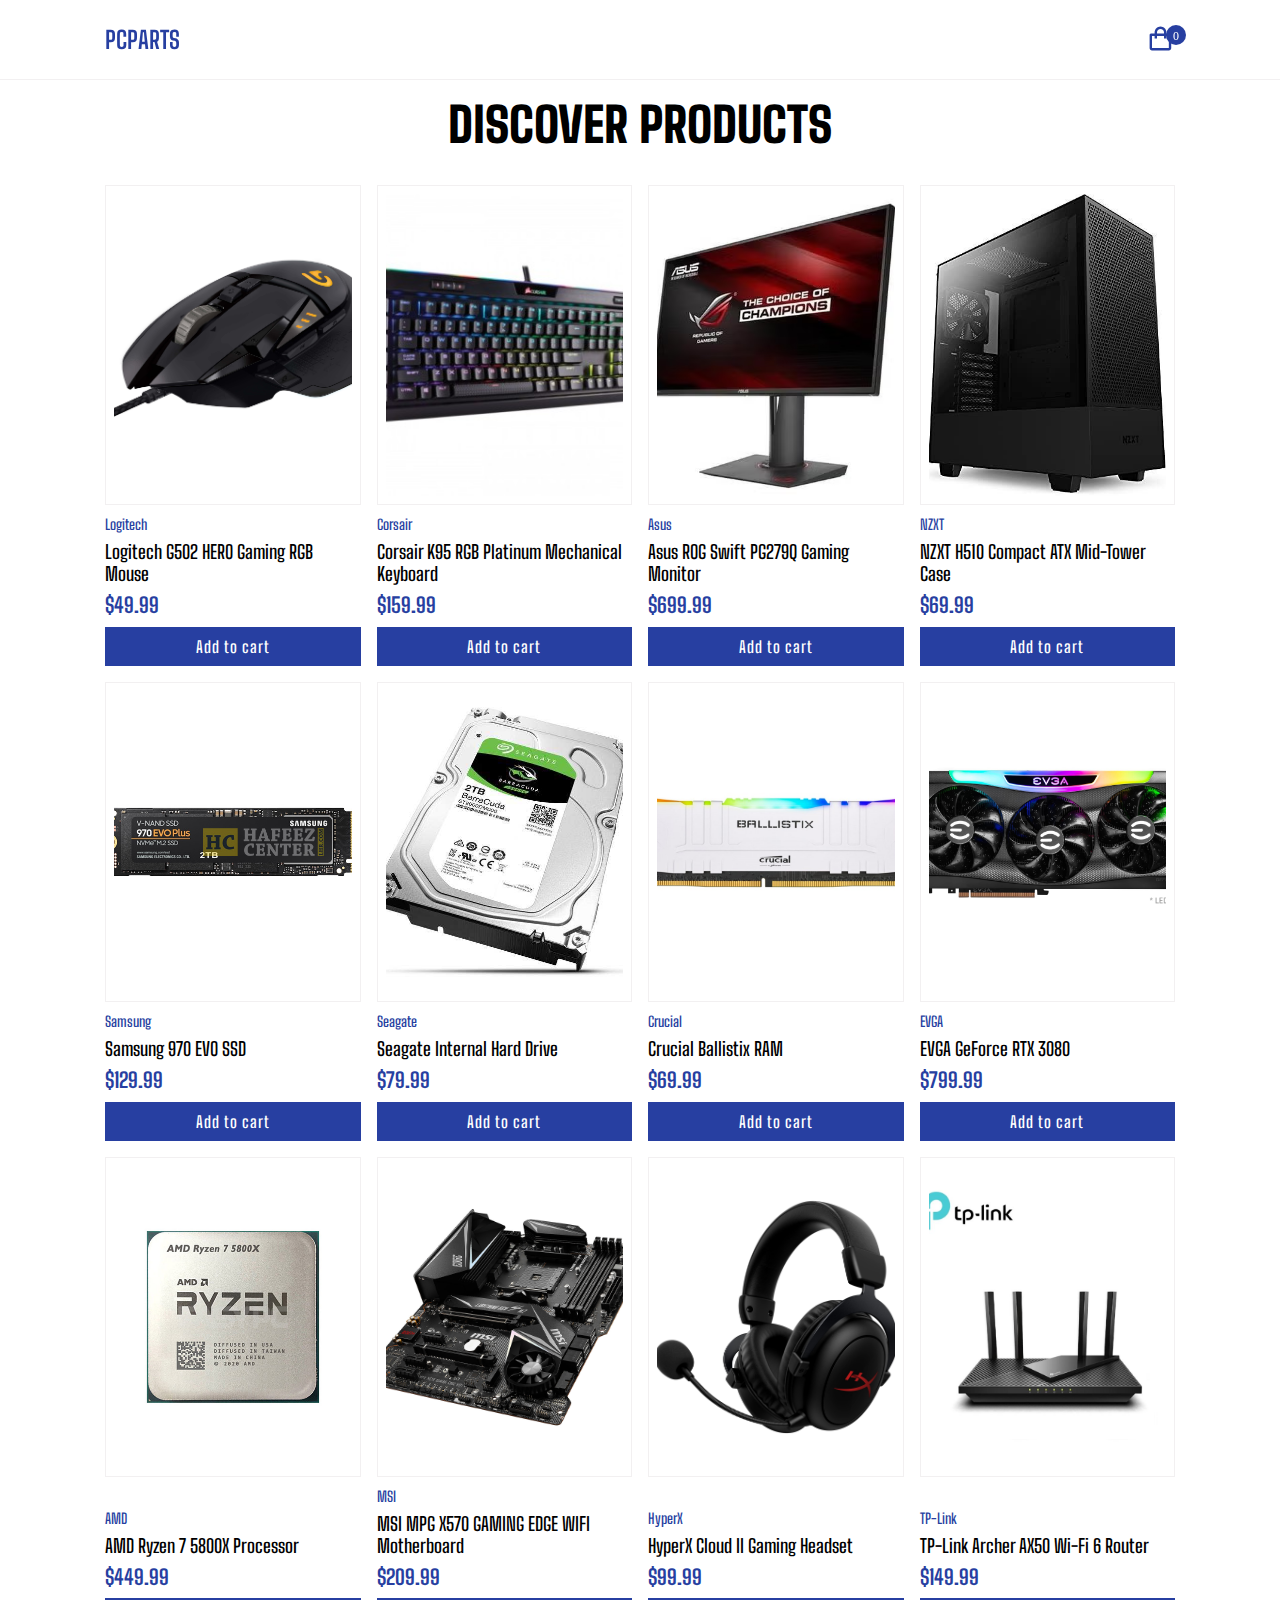
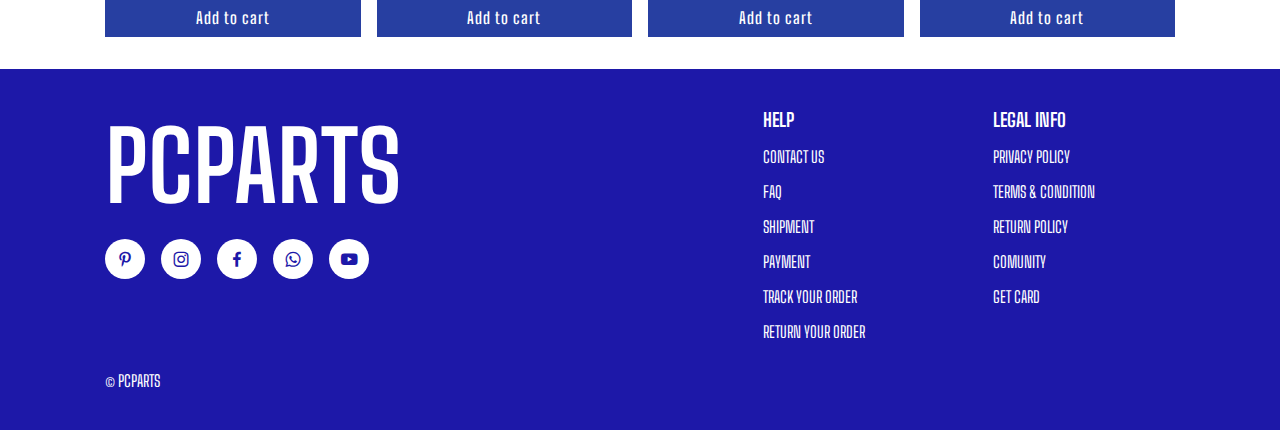
<file: index.html>
<!-- Your company tasks you with developing an order form for computer components. 
  Develop a web page using HTML, CSS, and JavaScript to demonstrate how the solution might function and appear visually. 
  Please develop the web page as a “one pager.” External links to available frameworks are allowed. -->

<!DOCTYPE html>
<html lang="en">
  <head>
    <meta charset="UTF-8" />
    <meta name="viewport" content="width=device-width, initial-scale=1.0" />
    <title>Tech Emporium</title>
    <!-- Link To CSS -->
    <link rel="stylesheet" href="css/style.css" />
    <!-- Box Icons -->
    <link
      href="https://unpkg.com/boxicons@2.1.4/css/boxicons.min.css"
      rel="stylesheet"
    />
  </head>
  <body>
    <!-- Header -->
    <header>
      <!-- Nav -->
      <div class="nav container">
        <!-- Logo -->
        <a href="index.html" class="logo">PCParts</a>
        <!-- Cart-Icon -->
        <a href="cart.html">
          <i class="bx bx-shopping-bag" id="cart-icon" data-quantity="0"></i>
        </a>
      </div>
    </header>
    <!-- Products -->
    <section class="products container" id="products">
      <!-- Heading -->
      <h2 class="heading">Discover Products</h2>
      <!-- Products Container -->
      <div class="product-container" id="productList"></div>
    </section>
    <!-- Footer -->
    <div class="footer" id="footer">
      <div class="footer-c container">
        <div class="footer-box">
          <h2>Pcparts</h2>
          <div class="social">
            <a href="#"><i class="bx bxl-pinterest-alt"></i></a>
            <a href="#"><i class="bx bxl-instagram"></i></a>
            <a href="#"><i class="bx bxl-facebook"></i></a>
            <a href="#"><i class="bx bxl-whatsapp"></i></a>
            <a href="#"><i class="bx bxl-youtube"></i></a>
          </div>
        </div>
        <div class="footer-box">
          <h3>Help</h3>
          <a href="#">Contact Us</a>
          <a href="#">Faq</a>
          <a href="#">Shipment</a>
          <a href="#">Payment</a>
          <a href="#">Track Your Order</a>
          <a href="#">Return Your Order</a>
        </div>
        <div class="footer-box">
          <h3>Legal Info</h3>
          <a href="#">Privacy Policy</a>
          <a href="#">Terms & Condition</a>
          <a href="#">Return Policy</a>
          <a href="#">Comunity</a>
          <a href="#">Get Card</a>
        </div>
      </div>
      <p class="copyright container">&#169 Pcparts</p>
    </div>
    <!-- Link To JS -->
    <script src="js/main.js"></script>
  </body>
</html>
</file>
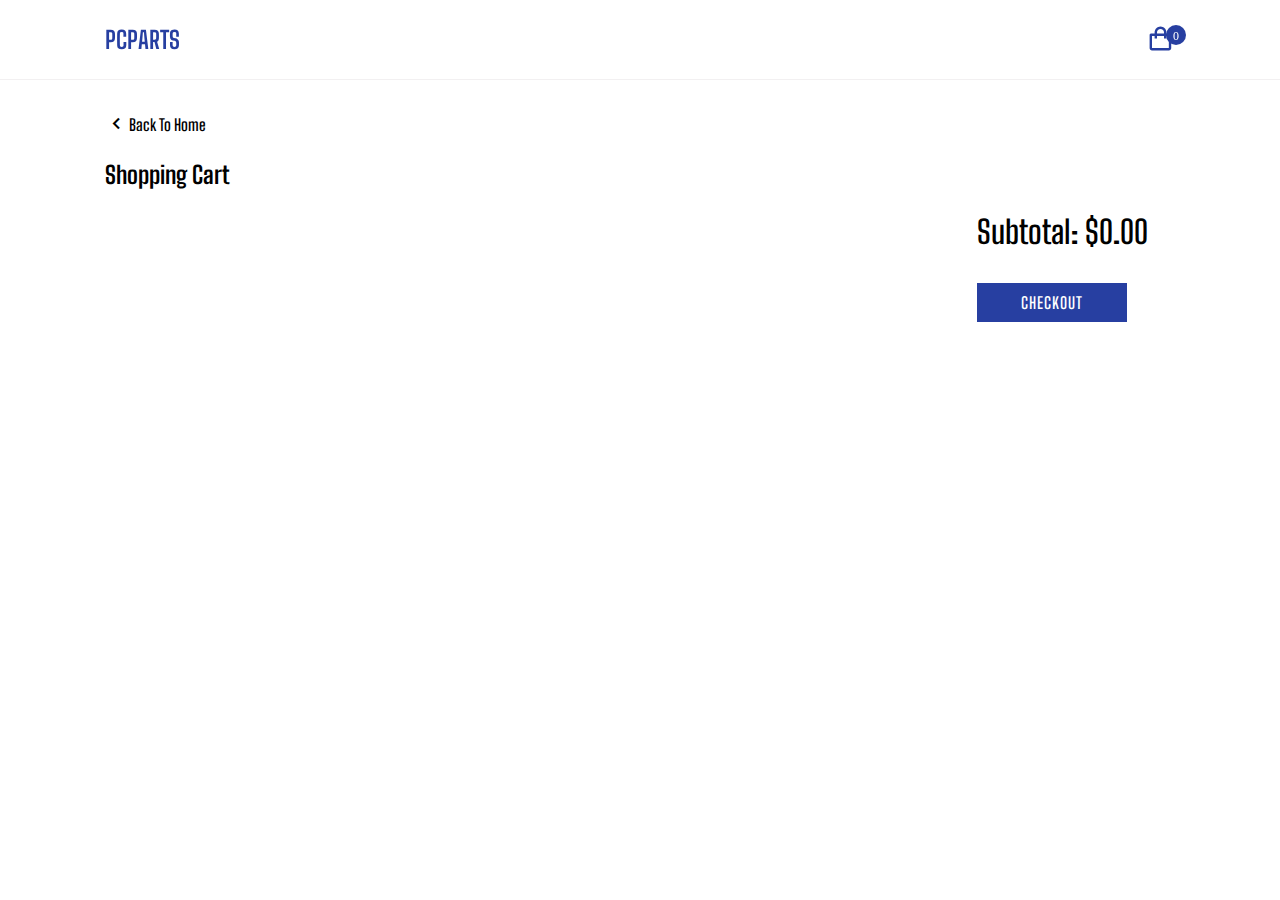
<file: cart.html>
<!DOCTYPE html>
<html lang="en">
  <head>
    <meta charset="UTF-8" />
    <meta name="viewport" content="width=device-width, initial-scale=1.0" />
    <title>Cart</title>
    <!-- Link To CSS -->
    <link rel="stylesheet" href="css/style.css" />
    <!-- Box Icons -->
    <link
      href="https://unpkg.com/boxicons@2.1.4/css/boxicons.min.css"
      rel="stylesheet"
    />
  </head>
  <body>
    <!-- Header -->
    <header>
      <!-- Nav -->
      <div class="nav container">
        <!-- Logo -->
        <a href="index.html" class="logo">Pcparts</a>

        <!-- Cart-Icon -->
        <a href="cart.html">
          <i class="bx bx-shopping-bag" id="cart-icon" data-quantity="0"></i>
        </a>
      </div>
    </header>
    <!-- Cart -->
    <section class="cart-container container">
      <a href="index.html" class="back-homepage">
        <i class="bx bx-chevron-left"></i>
        <span>Back To Home</span>
      </a>
      <h2 class="cart-s-title">Shopping Cart</h2>
      <div class="cart-box">
        <div class="cart-data">
          <div id="cartItems"></div>
        </div>
        <div class="cart-t">
          <div id="cartTotal"></div>
          <a href="checkout.html" class="checkout-btn">Checkout</a>
        </div>
      </div>
    </section>
    <!-- Link To JS -->
    <script src="js/main.js"></script>
  </body>
</html>
</file>
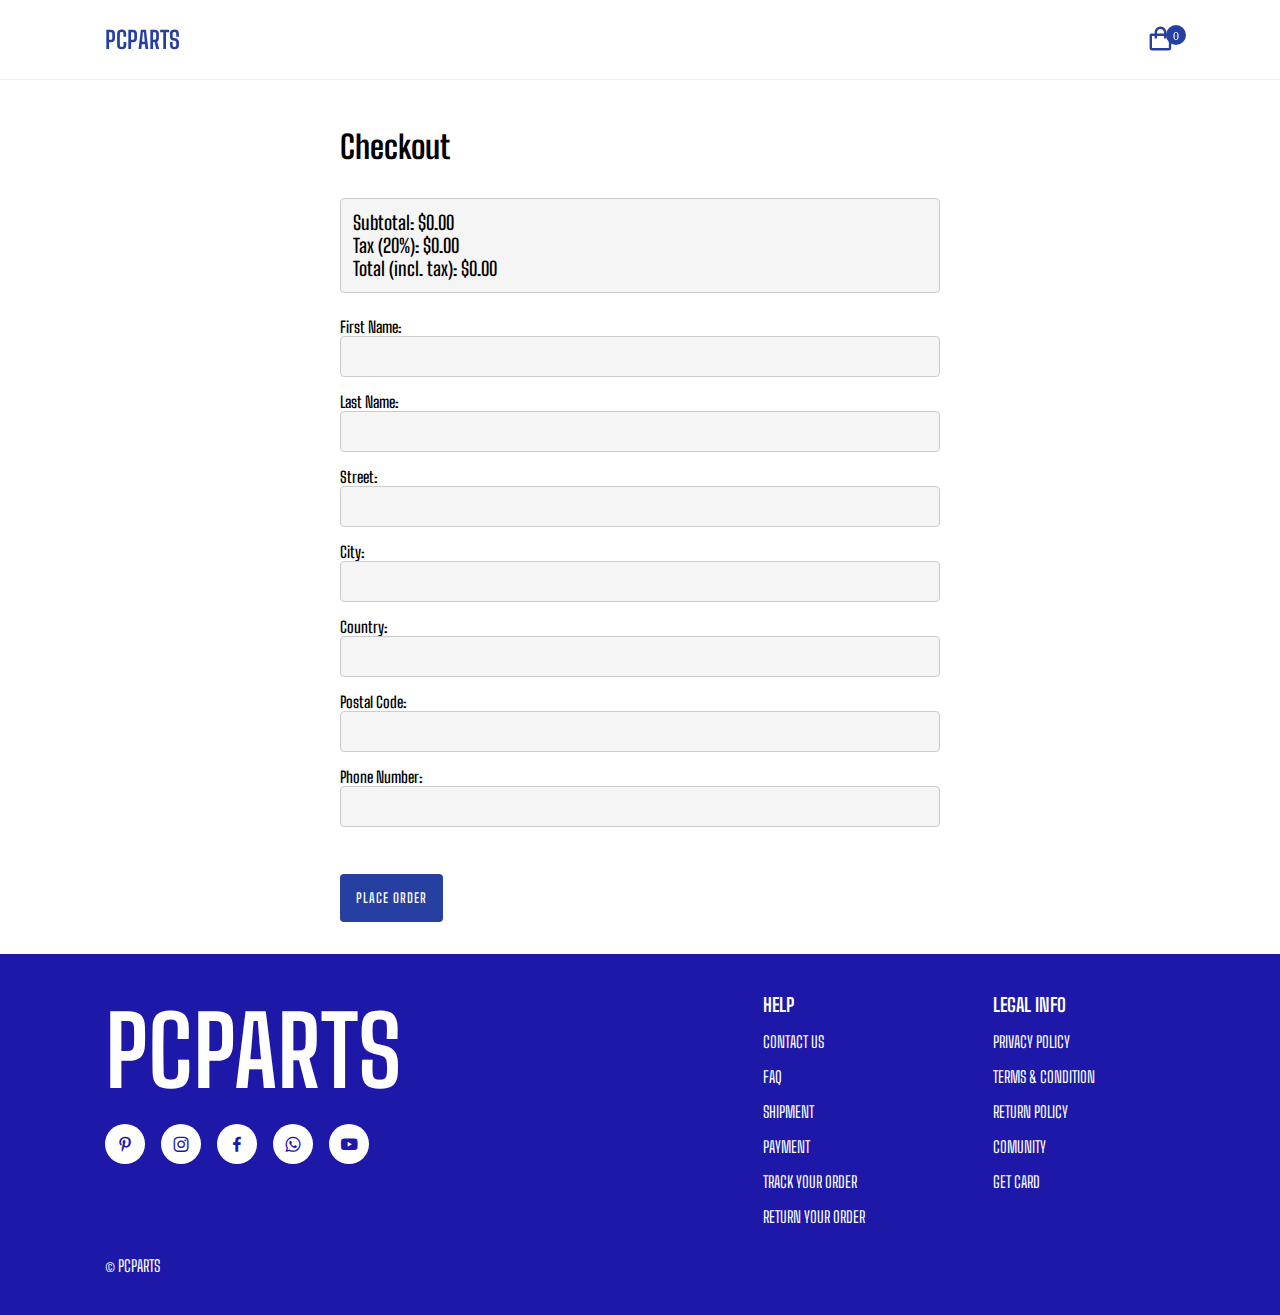
<file: checkout.html>
<!DOCTYPE html>
<html lang="en">
<head>
  <meta charset="UTF-8">
  <meta name="viewport" content="width=device-width, initial-scale=1.0">
  <title>Checkout</title>
  <!-- Link To CSS -->
  <link rel="stylesheet" href="css/style.css">
  <!-- Box Icons -->
  <link href="https://unpkg.com/boxicons@2.1.4/css/boxicons.min.css" rel="stylesheet">
</head>
<body>
  <!-- Header -->
  <header>
    <!-- Nav -->
    <div class="nav container">
      <!-- Logo -->
      <a href="index.html" class="logo">PCParts</a>
      <!-- Cart-Icon -->
      <a href="cart.html">
        <i class="bx bx-shopping-bag" id="cart-icon" data-quantity="0"></i>
      </a>
    </div>
  </header>

  <div class="checkout-container container">
    <div class="checkout-form">
      <h2>Checkout</h2>
      <div class="checkout-total">
       
      </div>
      <form id="checkout-form">
        <div>
          <label for="fname">First Name:</label>
          <input type="text" id="fname" name="fname" required>
        </div>
        <div>
          <label for="lname">Last Name:</label>
          <input type="text" id="lname" name="lname" required>
        </div>
        <div>
          <label for="street">Street:</label>
          <input type="text" id="street" name="street" required>
        </div>
        <div>
          <label for="city">City:</label>
          <input type="text" id="city" name="city" required>
        </div>
        <div>
          <label for="country">Country:</label>
          <input type="text" id="country" name="country" required>
        </div>
        <div>
          <label for="postal-code">Postal Code:</label>
          <input type="text" id="postal-code" name="postal-code" required>
        </div>
        <div>
          <label for="phone">Phone Number:</label>
          <input type="tel" id="phone" name="phone" required>
        </div>
        <button type="submit" class="checkout-btn">Place Order</button>
      </form>
    </div>
  </div>

  <!-- Footer -->
  <div class="footer" id="footer">
    <div class="footer-c container">
      <div class="footer-box">
        <h2>Pcparts</h2>
        <div class="social">
          <a href="#"><i class="bx bxl-pinterest-alt"></i></a>
          <a href="#"><i class="bx bxl-instagram"></i></a>
          <a href="#"><i class="bx bxl-facebook"></i></a>
          <a href="#"><i class="bx bxl-whatsapp"></i></a>
          <a href="#"><i class="bx bxl-youtube"></i></a>
        </div>
      </div>
      <div class="footer-box">
        <h3>Help</h3>
        <a href="#">Contact Us</a>
        <a href="#">Faq</a>
        <a href="#">Shipment</a>
        <a href="#">Payment</a>
        <a href="#">Track Your Order</a>
        <a href="#">Return Your Order</a>
      </div>
      <div class="footer-box">
        <h3>Legal Info</h3>
        <a href="#">Privacy Policy</a>
        <a href="#">Terms & Condition</a>
        <a href="#">Return Policy</a>
        <a href="#">Comunity</a>
        <a href="#">Get Card</a>
      </div>
    </div>
    <p class="copyright container">&#169 Pcparts</p>
  </div>

  <!-- Link To JS -->
  <script src="js/main.js"></script>

</body>
</html>
</file>
<file: css/style.css>
/* Google Fonts */
@import url("https://fonts.googleapis.com/css2?family=Big+Shoulders+Text:wght@400;500;600;700;800;900&display=swap");
* {
  font-family: "Big Shoulders Text", sans-serif;
  padding: 0;
  margin: 0;
  box-sizing: border-box;
  scroll-behavior: smooth;
  scroll-padding-top: 2rem;
  text-decoration: none;
  list-style: none;
}
/* Some variables */
:root {
  --main-color: #273fa1;
  --text-color: #000;
  --bg-color: #fff;
  --container-color: #1e1e2a;
}
body {
  color: var(--text-color);
  background: var(--bg-color);
}
img {
  width: 100%;
}
section {
  padding: 4rem 0 2rem;
}
.container {
  max-width: 1070px;
  margin: auto;
  width: 100%;
}
header {
  position: fixed;
  width: 100%;
  top: 0;
  left: 0;
  border-bottom: 1px solid #f2f0f1;
  z-index: 100;
}
header.shadow {
  background: #f2f0f1;
  box-shadow: 0 1px 4px hsla(0, 4%, 15%, 0.1);
  transition: 0.5s ease;
}
.nav {
  display: flex;
  align-items: center;
  justify-content: space-between;
  padding: 25px 0;
}
.logo {
  font-size: 1.5rem;
  color: var(--main-color);
  text-transform: uppercase;
  font-weight: 700;
}
#cart-icon {
  position: relative;
  font-size: 1.8rem;
  color: var(--main-color);
  cursor: pointer;
}
#cart-icon[data-quantity="0"]::after {
  content: "";
}
#cart-icon[data-quantity]::after {
  content: attr(data-quantity);
  position: absolute;
  top: 0;
  right: -11px;
  width: 20px;
  height: 20px;
  background: var(--main-color);
  border-radius: 50%;
  color: var(--bg-color);
  font-size: 12px;
  font-weight: 500;
  display: flex;
  align-items: center;
  justify-content: center;
}
.heading {
  font-size: 3rem;
  font-weight: 900;
  text-transform: uppercase;
  text-align: center;
  padding-top: 2rem !important;
}
.product-container {
  display: grid;
  grid-template-columns: repeat(auto-fit, minmax(220px, auto));
  gap: 1rem;
  margin-top: 2rem;
}
.product {
  display: flex;
  flex-direction: column;
  justify-content: space-between;
}
.product-img {
  width: 100%;
  height: 320px;
  object-fit: cover;
  object-position: center;
  border: 1px solid #f2f0f1;
  padding: 8px;
}
.product-manufacturer {
  font-size: 0.9rem;
  font-weight: 600;
  color: var(--main-color);
  margin-top: 0.7rem;
}
.product-title {
  font-size: 1.17rem;
  font-weight: 600;
  color: var(--text-color);
  margin: 0.5rem 0;
}
.product-price {
  font-size: 1.3rem;
  font-weight: 700;
  color: var(--main-color);
}
.add-to-cart {
  background: var(--main-color);
  color: var(--bg-color);
  font-weight: 600;
  letter-spacing: 1px;
  display: flex;
  justify-content: center;
  padding: 10px;
  margin-top: 0.6rem;
  cursor: pointer;
}
.cart-container {
  margin-top: 3rem !important;
}
.back-homepage {
  display: flex;
  align-items: center;
}
.back-homepage .bx {
  font-size: 24px;
  color: var(--text-color);
}
.back-homepage span {
  font-size: 1rem;
  font-weight: 600;
  color: var(--text-color);
}
.cart-s-title {
  font-size: 1.5rem;
  margin: 1.5rem 0;
}
.cart-box {
  display: grid;
  grid-template-columns: 80% 20%;
  gap: 1rem;
}
#cartItems {
  display: grid;
  row-gap: 1rem;
}
.cart-item {
  display: grid;
  grid-template-columns: 0.5fr 1fr 0.5fr 0.5fr;
  align-items: center;
  border-bottom: 1px solid #f2f0f1;
  padding-bottom: 10px;
}
.cart-item img {
  width: 80px;
  height: 80px;
  object-fit: cover;
  object-position: center;
}
.cart-item-title {
  font-size: 1.3rem;
}
.cart-item-quantity {
  border: 1px solid var(--text-color);
  outline-color: var(--main-color);
  width: 2.8rem;
  text-align: center;
  border-radius: 4px;
  margin-top: 0.5rem;
  font-size: 1rem;
}
.cart-item-price {
  font-size: 1.3rem;
}
.remove-from-cart {
  max-width: 80px;
  font-weight: 700;
  border: none;
  outline: none;
  background: red;
  color: var(--bg-color);
  padding: 8px;
}
.cart-t {
  display: flex;
  flex-direction: column;
}
#cartTotal {
  font-size: 2rem;
  font-weight: 600;
}
.checkout-btn {
  margin-top: 2rem;
  background: var(--main-color);
  color: var(--bg-color);
  text-align: center;
  padding: 10px;
  font-weight: 600;
  letter-spacing: 1px;
  text-transform: uppercase;
  max-width: 150px;
}
.footer {
  background: #1d18a8;
  padding: 40px 0;
}
.footer-c {
  display: grid;
  grid-template-columns: 60% 20% 20%;
  gap: 1rem;
}
.footer-box {
  display: flex;
  flex-direction: column;
}
.footer-box h2 {
  font-size: 6rem;
  color: var(--bg-color);
  text-transform: uppercase;
}
.social {
  display: flex;
  align-items: center;
  column-gap: 1rem;
}
.social .bx {
  background: var(--bg-color);
  color: #1d18a8;
  font-size: 20px;
  padding: 10px;
  border-radius: 50%;
}
.footer-box h3 {
  color: var(--bg-color);
  text-transform: uppercase;
}
.footer-box a {
  color: var(--bg-color);
  font-size: 1rem;
  text-transform: uppercase;
  margin-top: 1rem;
}
.copyright {
  color: var(--bg-color);
  text-transform: uppercase;
  padding-top: 30px;
}
/* Additional CSS for Checkout Page */
.checkout-container {
  margin-top: 6rem !important;
}
.checkout-form {
  max-width: 600px;
  width: 100%;
  margin: auto;
  padding: 2rem 0;
}
.checkout-form h2 {
  font-size: 2rem;
  font-weight: 700;
  color: var(--text-color);
  margin-bottom: 2rem;
}
.checkout-form label {
  font-size: 0.97rem;
  font-weight: 600;
  color: var(--text-color);
  margin-bottom: 0.5rem;
}
.checkout-form input {
  width: 100%;
  padding: 10px;
  margin-bottom: 15px;
  font-size: 1rem;
  border: 1px solid #ccc;
  border-radius: 4px;
  background: #f5f5f5;
}
.checkout-form button {
  background: var(--main-color);
  color: var(--bg-color);
  text-align: center;
  padding: 1rem;
  font-weight: 600;
  letter-spacing: 1px;
  text-transform: uppercase;
  border: none;
  border-radius: 4px;
  cursor: pointer;
  transition: background 0.3s ease;
}
.checkout-form button:hover {
  background: #1e1e2a;
}
.checkout-total {
  font-size: 1.2rem;
  font-weight: 600;
  color: var(--text-color);
  background: #f5f5f5;
  border: 1px solid #ccc;
  border-radius: 4px;
  padding: 12px;
  margin-bottom: 1.5rem;
}

/* Responsive */
@media (max-width: 1200px) {
  .container {
    width: 90%;
    margin: 0 auto;
  }
}
@media (max-width: 910px) {
  .nav {
    padding: 18px 0;
  }
}
@media (max-width: 720px) {
  .cart-box {
    grid-template-columns: 1fr;
    gap: 2rem;
  }
  .footer-c {
    grid-template-columns: 1fr;
    gap: 2rem;
  }
}
@media (max-width: 550px) {
  .heading {
    font-size: 2.5rem;
  }
  .footer-box h2 {
    font-size: 3rem;
  }
  .checkout-container {
    margin-top: 4rem !important;
  }
}
@media (max-width: 390px) {
  .product-container {
    grid-template-columns: 1fr;
  }
  .cart-item {
    gap: 10px;
  }
}
</file>
